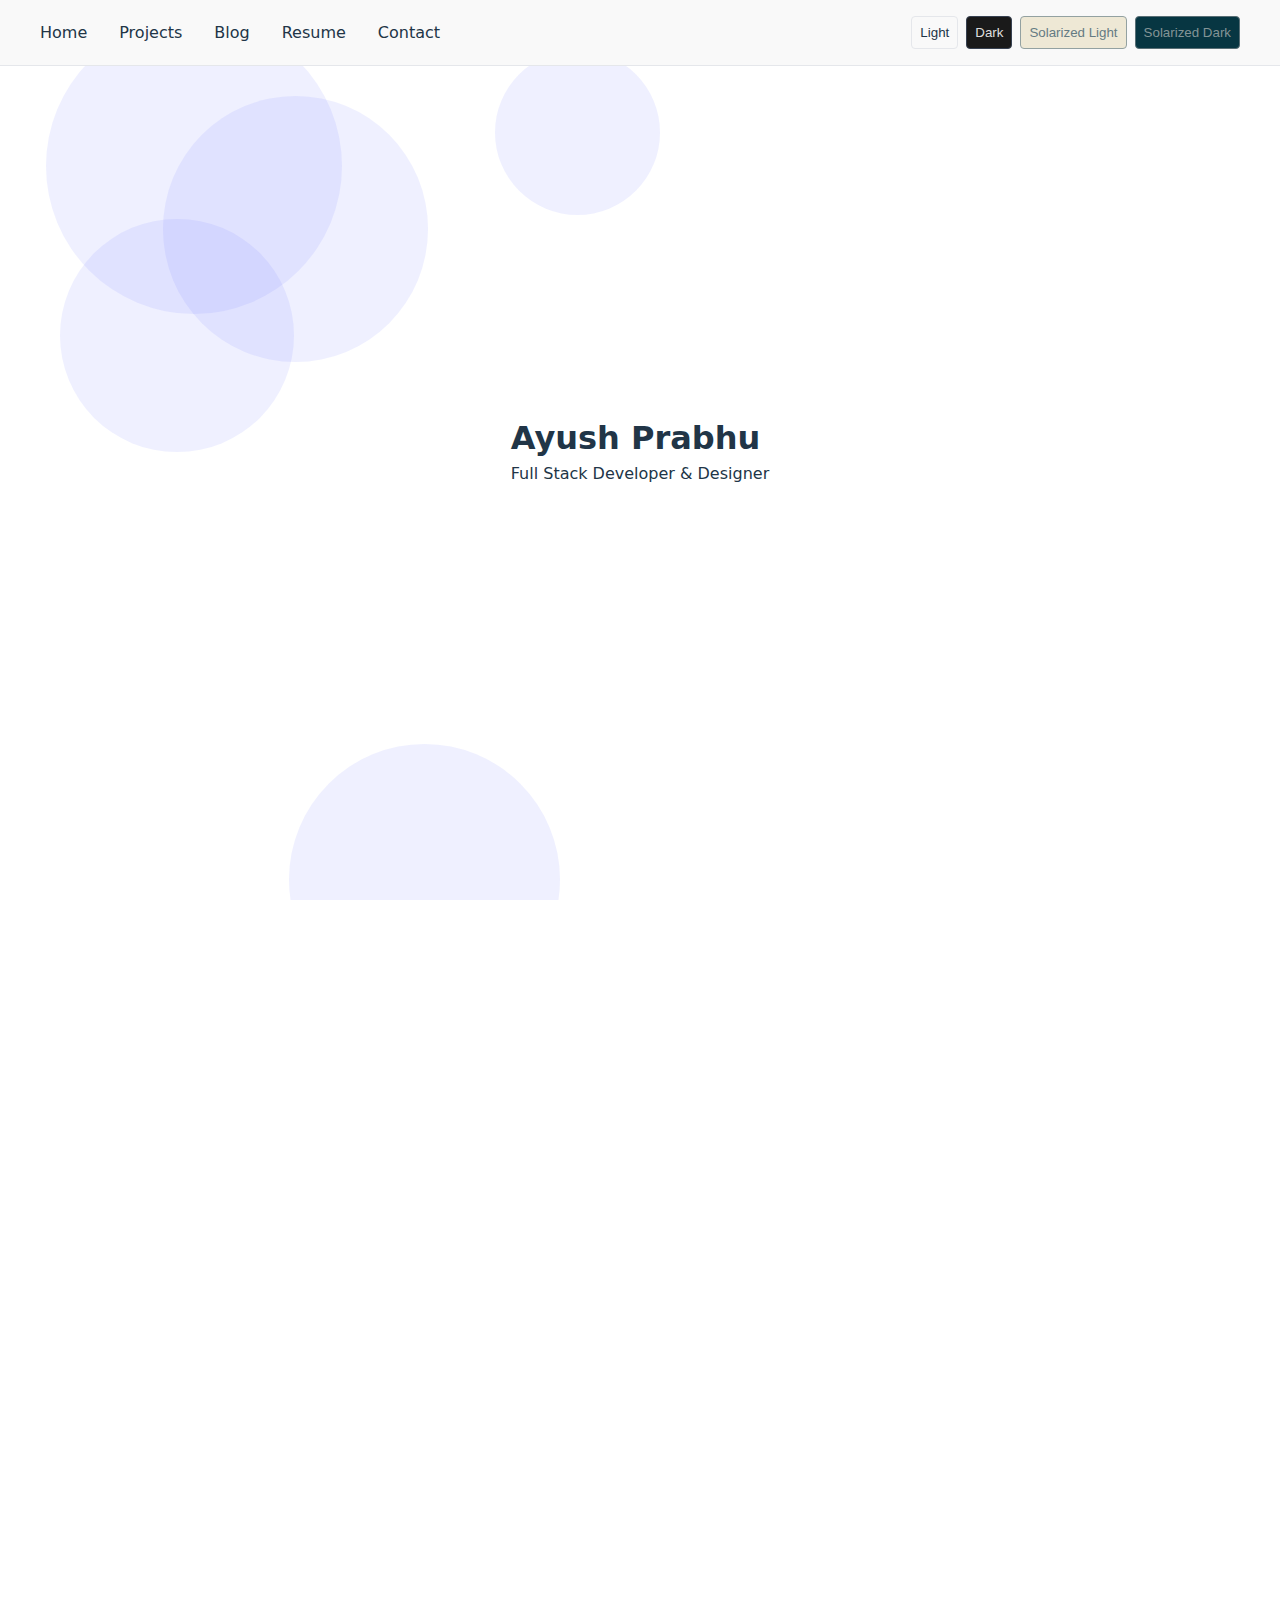
<file: index.html>
<!DOCTYPE html>
<html lang="en">
  <head>
    <meta charset="UTF-8" />
    <meta name="viewport" content="width=device-width, initial-scale=1.0" />
    <link rel="stylesheet" href="https://cdnjs.cloudflare.com/ajax/libs/font-awesome/4.7.0/css/font-awesome.min.css">
    <title>Ayush Prabhu - Personal Website</title>
    <style>
      :root {
        /* Light theme */
        --light-bg: #ffffff;
        --light-text: #213547;
        --light-accent: #646cff;
        --light-secondary: #f9f9f9;
        --light-border: #e5e7eb;

        /* Dark theme */
        --dark-bg: #242424;
        --dark-text: rgba(255, 255, 255, 0.87);
        --dark-accent: #747bff;
        --dark-secondary: #1a1a1a;
        --dark-border: #374151;

        /* Solarized Light */
        --solarized-light-bg: #fdf6e3;
        --solarized-light-text: #657b83;
        --solarized-light-accent: #268bd2;
        --solarized-light-secondary: #eee8d5;
        --solarized-light-border: #93a1a1;

        /* Solarized Dark */
        --solarized-dark-bg: #002b36;
        --solarized-dark-text: #839496;
        --solarized-dark-accent: #268bd2;
        --solarized-dark-secondary: #073642;
        --solarized-dark-border: #586e75;

        /* Default theme (light) */
        --bg: var(--light-bg);
        --text: var(--light-text);
        --accent: var(--light-accent);
        --secondary: var(--light-secondary);
        --border: var(--light-border);
      }

      [data-theme="dark"] {
        --bg: var(--dark-bg);
        --text: var(--dark-text);
        --accent: var(--dark-accent);
        --secondary: var(--dark-secondary);
        --border: var(--dark-border);
      }

      [data-theme="solarized-light"] {
        --bg: var(--solarized-light-bg);
        --text: var(--solarized-light-text);
        --accent: var(--solarized-light-accent);
        --secondary: var(--solarized-light-secondary);
        --border: var(--solarized-light-border);
      }

      [data-theme="solarized-dark"] {
        --bg: var(--solarized-dark-bg);
        --text: var(--solarized-dark-text);
        --accent: var(--solarized-dark-accent);
        --secondary: var(--solarized-dark-secondary);
        --border: var(--solarized-dark-border);
      }

      * {
        margin: 0;
        padding: 0;
        box-sizing: border-box;
        transition: background-color 0.3s, color 0.3s;
      }

      body {
        font-family: Inter, system-ui, Avenir, Helvetica, Arial, sans-serif;
        background-color: var(--bg);
        color: var(--text);
        line-height: 1.5;
      }

      .navbar {
        position: fixed;
        top: 0;
        width: 100%;
        padding: 1rem;
        background-color: var(--secondary);
        border-bottom: 1px solid var(--border);
        z-index: 1000;
      }

      .nav-content {
        max-width: 1200px;
        margin: 0 auto;
        display: flex;
        justify-content: space-between;
        align-items: center;
      }

      .nav-links {
        display: flex;
        gap: 2rem;
      }

      .nav-links a {
        color: var(--text);
        text-decoration: none;
        font-weight: 500;
        position: relative;
      }

      .nav-links a::after {
        content: '';
        position: absolute;
        width: 0;
        height: 2px;
        bottom: -4px;
        left: 0;
        background-color: var(--accent);
        transition: width 0.3s;
      }

      .nav-links a:hover::after {
        width: 100%;
      }

      .theme-switcher {
        display: flex;
        gap: 0.5rem;
      }

      .theme-btn {
        padding: 0.5rem;
        border: 1px solid var(--border);
        background-color: var(--secondary);
        color: var(--text);
        cursor: pointer;
        border-radius: 4px;
      }

      .theme-btn:hover {
        background-color: var(--accent);
        color: var(--bg);
      }

      .hero {
        min-height: 100vh;
        display: flex;
        align-items: center;
        justify-content: center;
        padding: 2rem;
        position: relative;
        overflow: hidden;
      }

      .moving-shape {
        position: absolute;
        border-radius: 50%;
        background-color: var(--accent);
        opacity: 0.1;
        animation: float 20s infinite linear;
      }

      @keyframes float {
        0% {
          transform: translate(0, 0) rotate(0deg);
        }
        100% {
          transform: translate(100px, 100px) rotate(360deg);
        }
      }

      .section {
        min-height: 100vh;
        padding: 6rem 2rem 2rem;
        max-width: 1200px;
        margin: 0 auto;
      }

      .fade-in {
        opacity: 0;
        transform: translateY(20px);
        transition: opacity 0.6s, transform 0.6s;
      }

      .fade-in.visible {
        opacity: 1;
        transform: translateY(0);
      }

      .container {
            width: 45%;
            height: 400px;
            margin: 10px;
            border: 1px solid #ccc;
            display: inline-block;
        }

      .frame {
        width:100%;
        height: 100%;
        border:none;
      }

      .resume-container {
            width: 90%;
            height: 90vh;
            margin: 10px;
            border: 1px solid #ccc;

            display: inline-block;
        }

      .resume {
        width:100%;
        height: 100%;
        
      }

      @media (max-width: 768px) {
        .nav-links {
          display: none;
        }
      }
    </style>
  </head>
  <body>
    <div id="app"></div>
    <script>
      const nav = `
        <nav class="navbar">
          <div class="nav-content">
            <div class="nav-links">
              <a href="#home">Home</a>
              <a href="./projects.html">Projects</a>
              <a href="./blog.html">Blog</a>
              <a href="./resume.html">Resume</a>
              <a href="#contact">Contact</a>
            </div>
            <div class="theme-switcher">
              <button class="theme-btn" data-theme="light">Light</button>
              <button class="theme-btn" data-theme="dark">Dark</button>
              <button class="theme-btn" data-theme="solarized-light">Solarized Light</button>
              <button class="theme-btn" data-theme="solarized-dark">Solarized Dark</button>
            </div>
          </div>
        </nav>
      `;

      const content = `
        <section id="home" class="hero">
          ${createShapes()}
          <div class="fade-in">
            <h1>Ayush Prabhu</h1>
            <p>Full Stack Developer & Designer</p>
          </div>
        </section>
        <section id="contact" class="section">
          <div class="fade-in">
            <h2>Contact</h2>
            <p>Get in touch</p>
            <div style="display: flex; flex-direction: row; align-items: center; gap: 1rem;">
              <a href="https://medium.com/@ayushprabhu" class="theme-btn" style="display: flex; align-items: center; justify-content: center;">
          <i class="fa fa-medium" style="margin-right: 0.5rem;"></i>
          <span>Medium</span>
              </a>
              <a href="https://www.linkedin.com/in/ayush-prabhu-54335a251" class="theme-btn" style="display: flex; align-items: center; justify-content: center;">
          <i class="fa fa-linkedin" style="margin-right: 0.5rem;"></i>
          <span>LinkedIn</span>
              </a>
              <a href="mailto:ayushprabhu20@gmail.com" class="theme-btn" style="display: flex; align-items: center; justify-content: center;">
          <i class="fa fa-envelope" style="margin-right: 0.5rem;"></i>
          <span>Email</span>
              </a>
            </div>
          </div>
        </section>
      `;

      // Create floating shapes
      function createShapes() {
        let shapes = '';
        for (let i = 0; i < 5; i++) {
          const size = Math.random() * 200 + 100;
          const left = Math.random() * 100;
          const top = Math.random() * 100;
          const animationDuration = Math.random() * 20 + 10;
          shapes += `
            <div class="moving-shape" style="
              width: ${size}px;
              height: ${size}px;
              left: ${left}%;
              top: ${top}%;
              animation-duration: ${animationDuration}s;
              animation-delay: ${i * 2}s;
            "></div>
          `;
        }
        return shapes;
      }

      // Initialize the app
      document.querySelector('#app').innerHTML = nav + content;

      // Theme switching
      const themeBtns = document.querySelectorAll('.theme-btn');
      themeBtns.forEach(btn => {
        btn.addEventListener('click', () => {
          document.documentElement.setAttribute('data-theme', btn.dataset.theme);
        });
      });

      // Scroll animations
      const observerOptions = {
        threshold: 0.1
      };

      const observer = new IntersectionObserver((entries) => {
        entries.forEach(entry => {
          if (entry.isIntersecting) {
            entry.target.classList.add('visible');
          }
        });
      }, observerOptions);

      document.querySelectorAll('.fade-in').forEach(element => {
        observer.observe(element);
      });

      // Smooth scroll for navigation
      document.querySelectorAll('a[href^="#"]').forEach(anchor => {
        anchor.addEventListener('click', function (e) {
          e.preventDefault();
          document.querySelector(this.getAttribute('href')).scrollIntoView({
            behavior: 'smooth'
          });
        });
      });
    </script>
  </body>
</html>
</file>
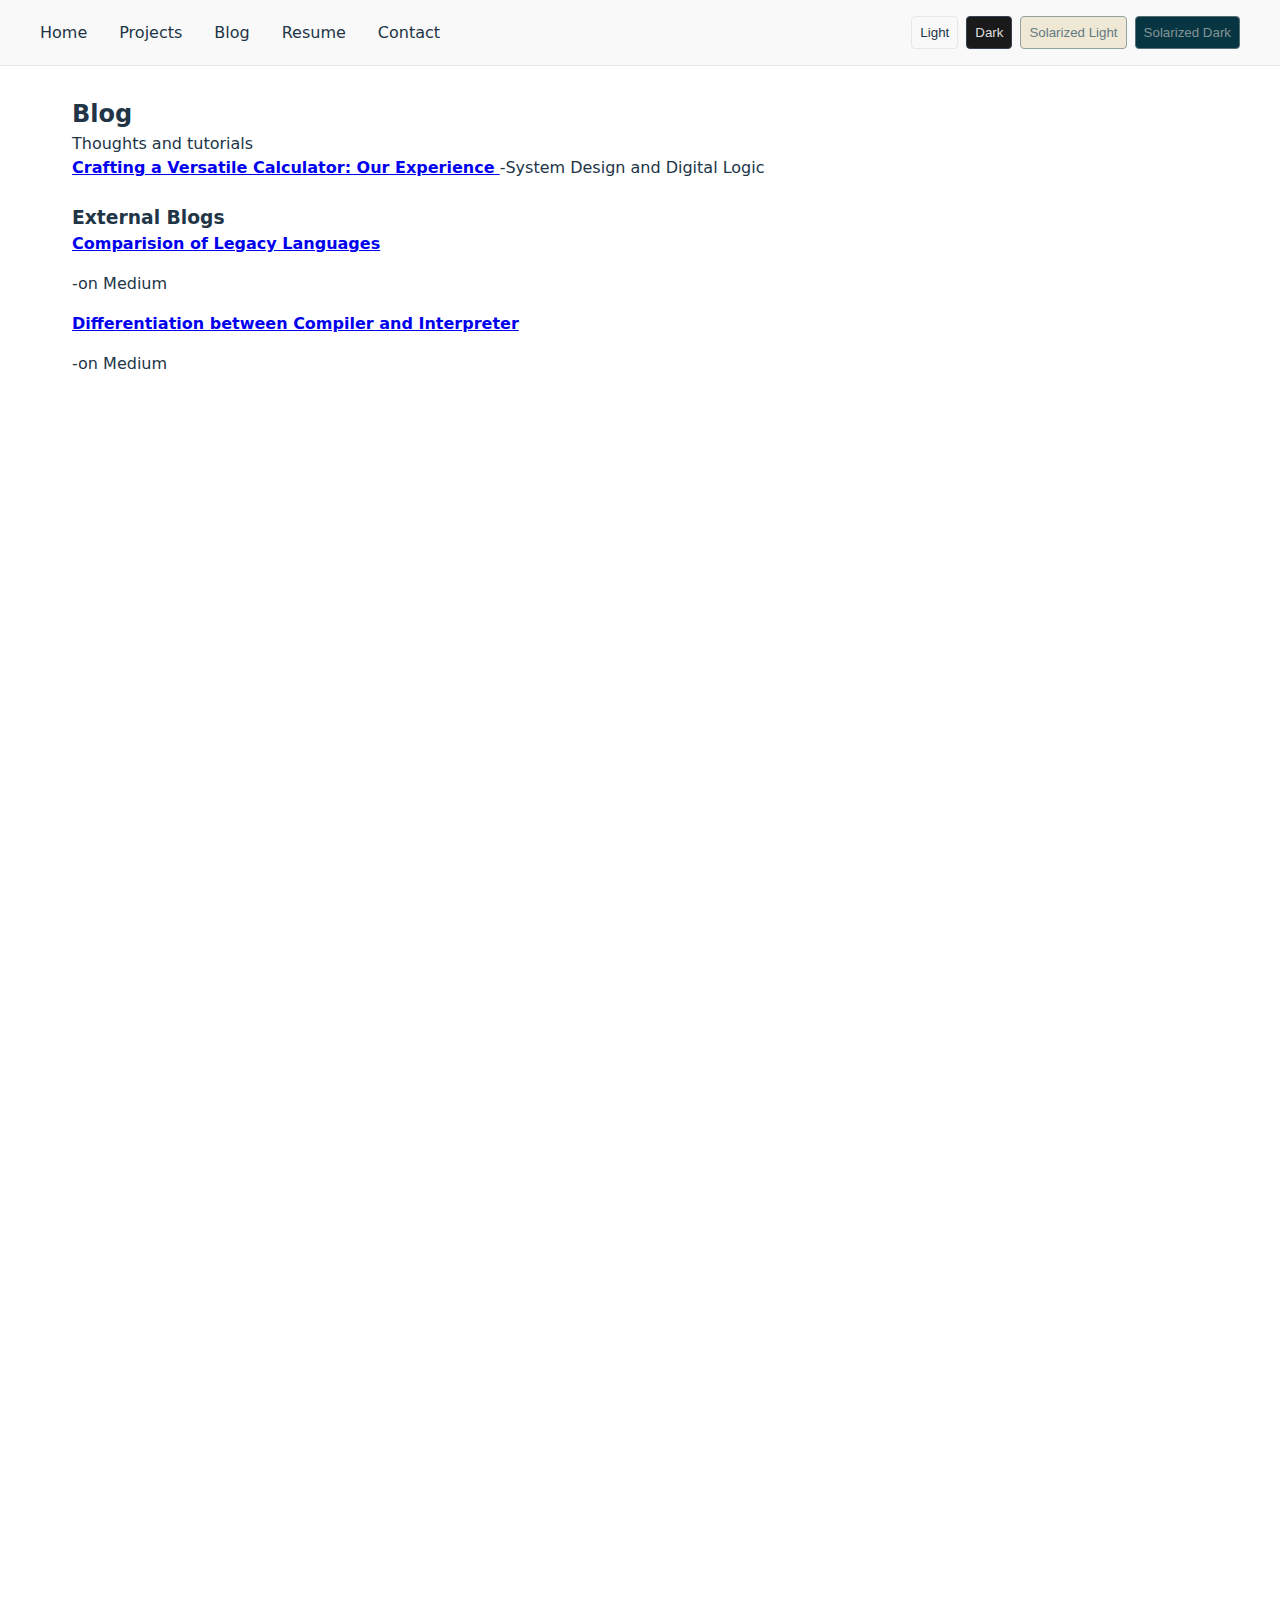
<file: blog.html>
<!DOCTYPE html>
<html lang="en">
  <head>
    <meta charset="UTF-8" />
    <meta name="viewport" content="width=device-width, initial-scale=1.0" />
    <link rel="stylesheet" href="https://cdnjs.cloudflare.com/ajax/libs/font-awesome/4.7.0/css/font-awesome.min.css">
    <title>Ayush Prabhu - Personal Website</title>
    <style>
      :root {
        /* Light theme */
        --light-bg: #ffffff;
        --light-text: #213547;
        --light-accent: #646cff;
        --light-secondary: #f9f9f9;
        --light-border: #e5e7eb;

        /* Dark theme */
        --dark-bg: #242424;
        --dark-text: rgba(255, 255, 255, 0.87);
        --dark-accent: #747bff;
        --dark-secondary: #1a1a1a;
        --dark-border: #374151;

        /* Solarized Light */
        --solarized-light-bg: #fdf6e3;
        --solarized-light-text: #657b83;
        --solarized-light-accent: #268bd2;
        --solarized-light-secondary: #eee8d5;
        --solarized-light-border: #93a1a1;

        /* Solarized Dark */
        --solarized-dark-bg: #002b36;
        --solarized-dark-text: #839496;
        --solarized-dark-accent: #268bd2;
        --solarized-dark-secondary: #073642;
        --solarized-dark-border: #586e75;

        /* Default theme (light) */
        --bg: var(--light-bg);
        --text: var(--light-text);
        --accent: var(--light-accent);
        --secondary: var(--light-secondary);
        --border: var(--light-border);
      }

      [data-theme="dark"] {
        --bg: var(--dark-bg);
        --text: var(--dark-text);
        --accent: var(--dark-accent);
        --secondary: var(--dark-secondary);
        --border: var(--dark-border);
      }

      [data-theme="solarized-light"] {
        --bg: var(--solarized-light-bg);
        --text: var(--solarized-light-text);
        --accent: var(--solarized-light-accent);
        --secondary: var(--solarized-light-secondary);
        --border: var(--solarized-light-border);
      }

      [data-theme="solarized-dark"] {
        --bg: var(--solarized-dark-bg);
        --text: var(--solarized-dark-text);
        --accent: var(--solarized-dark-accent);
        --secondary: var(--solarized-dark-secondary);
        --border: var(--solarized-dark-border);
      }

      * {
        margin: 0;
        padding: 0;
        box-sizing: border-box;
        transition: background-color 0.3s, color 0.3s;
      }

      body {
        font-family: Inter, system-ui, Avenir, Helvetica, Arial, sans-serif;
        background-color: var(--bg);
        color: var(--text);
        line-height: 1.5;
      }

      .navbar {
        position: fixed;
        top: 0;
        width: 100%;
        padding: 1rem;
        background-color: var(--secondary);
        border-bottom: 1px solid var(--border);
        z-index: 1000;
      }

      .nav-content {
        max-width: 1200px;
        margin: 0 auto;
        display: flex;
        justify-content: space-between;
        align-items: center;
      }

      .nav-links {
        display: flex;
        gap: 2rem;
      }

      .nav-links a {
        color: var(--text);
        text-decoration: none;
        font-weight: 500;
        position: relative;
      }

      .nav-links a::after {
        content: '';
        position: absolute;
        width: 0;
        height: 2px;
        bottom: -4px;
        left: 0;
        background-color: var(--accent);
        transition: width 0.3s;
      }

      .nav-links a:hover::after {
        width: 100%;
      }

      .theme-switcher {
        display: flex;
        gap: 0.5rem;
      }

      .theme-btn {
        padding: 0.5rem;
        border: 1px solid var(--border);
        background-color: var(--secondary);
        color: var(--text);
        cursor: pointer;
        border-radius: 4px;
      }

      .theme-btn:hover {
        background-color: var(--accent);
        color: var(--bg);
      }

      .hero {
        min-height: 100vh;
        display: flex;
        align-items: center;
        justify-content: center;
        padding: 2rem;
        position: relative;
        overflow: hidden;
      }

      .moving-shape {
        position: absolute;
        border-radius: 50%;
        background-color: var(--accent);
        opacity: 0.1;
        animation: float 20s infinite linear;
      }

      @keyframes float {
        0% {
          transform: translate(0, 0) rotate(0deg);
        }
        100% {
          transform: translate(100px, 100px) rotate(360deg);
        }
      }

      .section {
        min-height: 100vh;
        padding: 6rem 2rem 2rem;
        max-width: 1200px;
        margin: 0 auto;
      }

      .fade-in {
        opacity: 0;
        transform: translateY(20px);
        transition: opacity 0.6s, transform 0.6s;
      }

      .fade-in.visible {
        opacity: 1;
        transform: translateY(0);
      }

      .container {
            width: 45%;
            height: 400px;
            margin: 10px;
            border: 1px solid #ccc;
            display: inline-block;
        }

      .frame {
        width:100%;
        height: 100%;
        border:none;
      }

      .resume-container {
            width: 90%;
            height: 90vh;
            margin: 10px;
            border: 1px solid #ccc;

            display: inline-block;
        }

      .resume {
        width:100%;
        height: 100%;
        
      }

      @media (max-width: 768px) {
        .nav-links {
          display: none;
        }
      }
    </style>
  </head>
  <body>
    <div id="app"></div>
    <script>
      const nav = `
        <nav class="navbar">
          <div class="nav-content">
            <div class="nav-links">
              <a href="./index.html">Home</a>
              <a href="./projects.html">Projects</a>
              <a href="#blog">Blog</a>
              <a href="./resume.html">Resume</a>
              <a href="#contact">Contact</a>
            </div>
            <div class="theme-switcher">
              <button class="theme-btn" data-theme="light">Light</button>
              <button class="theme-btn" data-theme="dark">Dark</button>
              <button class="theme-btn" data-theme="solarized-light">Solarized Light</button>
              <button class="theme-btn" data-theme="solarized-dark">Solarized Dark</button>
            </div>
          </div>
        </nav>
      `;

      const content = `
        <section id="blog" class="section">
          <div class="fade-in">
            <h2>Blog</h2>
            <p>Thoughts and tutorials</p>
            <div class="links">
              <a href="./src/blogs/DSD.html">
                <strong> Crafting a Versatile Calculator: Our Experience</strong>
              </a>-System Design and Digital Logic
              
          </div>
          <div>
<br>
            <h3>External Blogs</h3>
            
            <div class="links" style="display: flex; flex-direction: column; gap: 1rem;">
              <a href="https://medium.com/@ayushprabhu/legacy-programming-languages-536b2961249c">
                <strong>Comparision of Legacy Languages</strong>
              </a>-on Medium
              <a href="https://medium.com/@ayushprabhu/compiler-v-s-interpreter-57ba6bbd6636">
                <strong>Differentiation between Compiler and Interpreter</strong>
              </a>-on Medium
          </div>
          </div>
        </section>

        <section id="contact" class="section">
          <div class="fade-in">
            <h2>Contact</h2>
            <p>Get in touch</p>
            <div style="display: flex; flex-direction: row; align-items: center; gap: 1rem;">
              <a href="https://medium.com/@ayushprabhu" class="theme-btn" style="display: flex; align-items: center; justify-content: center;">
          <i class="fa fa-medium" style="margin-right: 0.5rem;"></i>
          <span>Medium</span>
              </a>
              <a href="https://www.linkedin.com/in/ayush-prabhu-54335a251" class="theme-btn" style="display: flex; align-items: center; justify-content: center;">
          <i class="fa fa-linkedin" style="margin-right: 0.5rem;"></i>
          <span>LinkedIn</span>
              </a>
              <a href="mailto:ayushprabhu20@gmail.com" class="theme-btn" style="display: flex; align-items: center; justify-content: center;">
          <i class="fa fa-envelope" style="margin-right: 0.5rem;"></i>
          <span>Email</span>
              </a>
            </div>
          </div>
        </section>
      `;

      // Initialize the app
      document.querySelector('#app').innerHTML = nav + content;

      // Theme switching
      const themeBtns = document.querySelectorAll('.theme-btn');
      themeBtns.forEach(btn => {
        btn.addEventListener('click', () => {
          document.documentElement.setAttribute('data-theme', btn.dataset.theme);
        });
      });

      // Scroll animations
      const observerOptions = {
        threshold: 0.1
      };

      const observer = new IntersectionObserver((entries) => {
        entries.forEach(entry => {
          if (entry.isIntersecting) {
            entry.target.classList.add('visible');
          }
        });
      }, observerOptions);

      document.querySelectorAll('.fade-in').forEach(element => {
        observer.observe(element);
      });

      // Smooth scroll for navigation
      document.querySelectorAll('a[href^="#"]').forEach(anchor => {
        anchor.addEventListener('click', function (e) {
          e.preventDefault();
          document.querySelector(this.getAttribute('href')).scrollIntoView({
            behavior: 'smooth'
          });
        });
      });
    </script>
  </body>
</html>
</file>
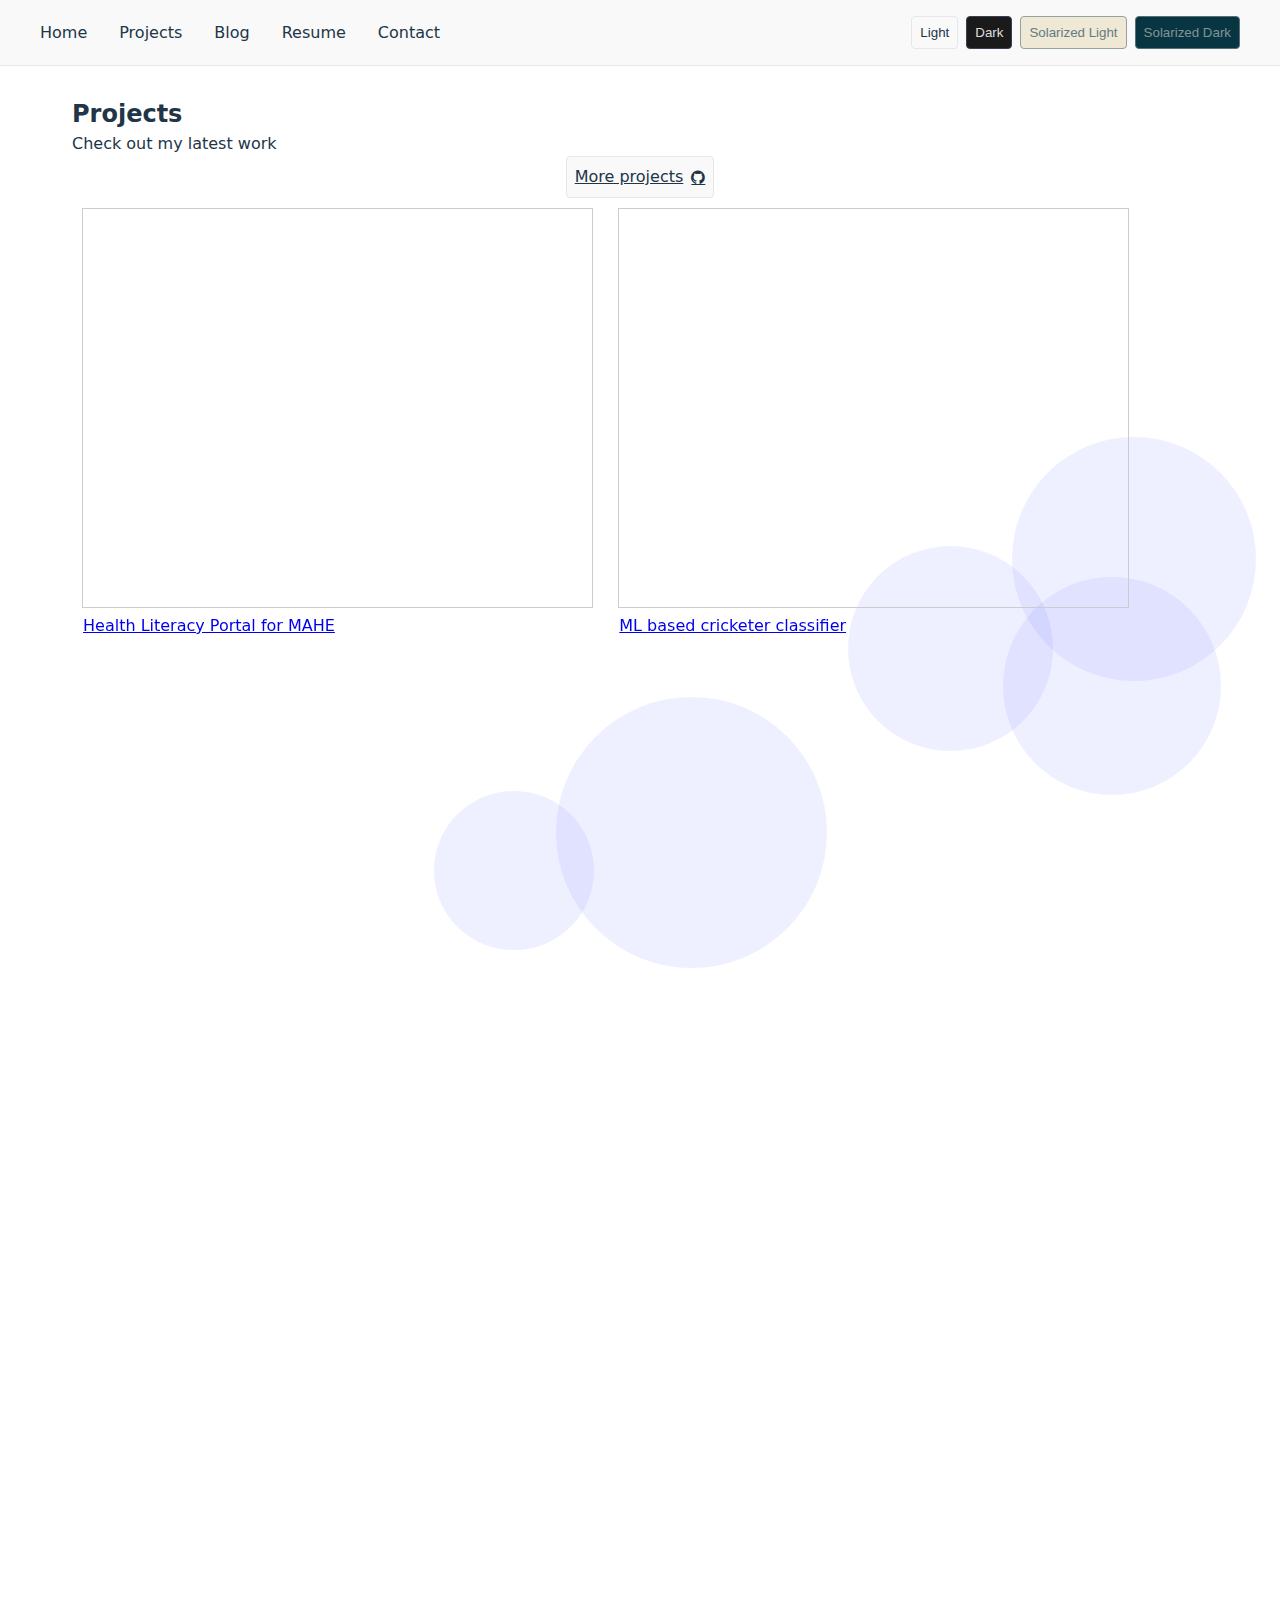
<file: projects.html>
<!DOCTYPE html>
<html lang="en">
  <head>
    <meta charset="UTF-8" />
    <meta name="viewport" content="width=device-width, initial-scale=1.0" />
    <link rel="stylesheet" href="https://cdnjs.cloudflare.com/ajax/libs/font-awesome/4.7.0/css/font-awesome.min.css">
    <title>Ayush Prabhu - Personal Website</title>
    <style>
      :root {
        /* Light theme */
        --light-bg: #ffffff;
        --light-text: #213547;
        --light-accent: #646cff;
        --light-secondary: #f9f9f9;
        --light-border: #e5e7eb;

        /* Dark theme */
        --dark-bg: #242424;
        --dark-text: rgba(255, 255, 255, 0.87);
        --dark-accent: #747bff;
        --dark-secondary: #1a1a1a;
        --dark-border: #374151;

        /* Solarized Light */
        --solarized-light-bg: #fdf6e3;
        --solarized-light-text: #657b83;
        --solarized-light-accent: #268bd2;
        --solarized-light-secondary: #eee8d5;
        --solarized-light-border: #93a1a1;

        /* Solarized Dark */
        --solarized-dark-bg: #002b36;
        --solarized-dark-text: #839496;
        --solarized-dark-accent: #268bd2;
        --solarized-dark-secondary: #073642;
        --solarized-dark-border: #586e75;

        /* Default theme (light) */
        --bg: var(--light-bg);
        --text: var(--light-text);
        --accent: var(--light-accent);
        --secondary: var(--light-secondary);
        --border: var(--light-border);
      }

      [data-theme="dark"] {
        --bg: var(--dark-bg);
        --text: var(--dark-text);
        --accent: var(--dark-accent);
        --secondary: var(--dark-secondary);
        --border: var(--dark-border);
      }

      [data-theme="solarized-light"] {
        --bg: var(--solarized-light-bg);
        --text: var(--solarized-light-text);
        --accent: var(--solarized-light-accent);
        --secondary: var(--solarized-light-secondary);
        --border: var(--solarized-light-border);
      }

      [data-theme="solarized-dark"] {
        --bg: var(--solarized-dark-bg);
        --text: var(--solarized-dark-text);
        --accent: var(--solarized-dark-accent);
        --secondary: var(--solarized-dark-secondary);
        --border: var(--solarized-dark-border);
      }

      * {
        margin: 0;
        padding: 0;
        box-sizing: border-box;
        transition: background-color 0.3s, color 0.3s;
      }

      body {
        font-family: Inter, system-ui, Avenir, Helvetica, Arial, sans-serif;
        background-color: var(--bg);
        color: var(--text);
        line-height: 1.5;
      }

      .navbar {
        position: fixed;
        top: 0;
        width: 100%;
        padding: 1rem;
        background-color: var(--secondary);
        border-bottom: 1px solid var(--border);
        z-index: 1000;
      }

      .nav-content {
        max-width: 1200px;
        margin: 0 auto;
        display: flex;
        justify-content: space-between;
        align-items: center;
      }

      .nav-links {
        display: flex;
        gap: 2rem;
      }

      .nav-links a {
        color: var(--text);
        text-decoration: none;
        font-weight: 500;
        position: relative;
      }

      .nav-links a::after {
        content: '';
        position: absolute;
        width: 0;
        height: 2px;
        bottom: -4px;
        left: 0;
        background-color: var(--accent);
        transition: width 0.3s;
      }

      .nav-links a:hover::after {
        width: 100%;
      }

      .theme-switcher {
        display: flex;
        gap: 0.5rem;
      }

      .theme-btn {
        padding: 0.5rem;
        border: 1px solid var(--border);
        background-color: var(--secondary);
        color: var(--text);
        cursor: pointer;
        border-radius: 4px;
      }

      .theme-btn:hover {
        background-color: var(--accent);
        color: var(--bg);
      }

      .hero {
        min-height: 100vh;
        display: flex;
        align-items: center;
        justify-content: center;
        padding: 2rem;
        position: relative;
        overflow: hidden;
      }

      .moving-shape {
        position: absolute;
        border-radius: 50%;
        background-color: var(--accent);
        opacity: 0.1;
        animation: float 20s infinite linear;
      }

      @keyframes float {
        0% {
          transform: translate(0, 0) rotate(0deg);
        }
        100% {
          transform: translate(100px, 100px) rotate(360deg);
        }
      }

      .section {
        min-height: 100vh;
        padding: 6rem 2rem 2rem;
        max-width: 1200px;
        margin: 0 auto;
      }

      .fade-in {
        opacity: 0;
        transform: translateY(20px);
        transition: opacity 0.6s, transform 0.6s;
      }

      .fade-in.visible {
        opacity: 1;
        transform: translateY(0);
      }

      .container {
            width: 45%;
            height: 400px;
            margin: 10px;
            border: 1px solid #ccc;
            display: inline-block;
        }

      .frame {
        width:100%;
        height: 100%;
        border:none;
      }

      .resume-container {
            width: 90%;
            height: 90vh;
            margin: 10px;
            border: 1px solid #ccc;

            display: inline-block;
        }

      .resume {
        width:100%;
        height: 100%;
        
      }

      @media (max-width: 768px) {
        .nav-links {
          display: none;
        }
      }
    </style>
  </head>
  <body>
    <div id="app"></div>
    <script>
      const nav = `
        <nav class="navbar">
          <div class="nav-content">
            <div class="nav-links">
              <a href="./index.html">Home</a>
              <a href="#projects">Projects</a>
              <a href="./blog.html">Blog</a>
              <a href="./resume.html">Resume</a>
              <a href="#contact">Contact</a>
            </div>
            <div class="theme-switcher">
              <button class="theme-btn" data-theme="light">Light</button>
              <button class="theme-btn" data-theme="dark">Dark</button>
              <button class="theme-btn" data-theme="solarized-light">Solarized Light</button>
              <button class="theme-btn" data-theme="solarized-dark">Solarized Dark</button>
            </div>
          </div>
        </nav>
      `;

      const content = `
        <section id="projects" class="section">
          ${createShapes()}
          <div class="fade-in">
            <h2>Projects</h2>
            <p>Check out my latest work
            <div style="display: flex; justify-content: center;">
              <a href="https://github.com/Ayush-Prabhu" class="theme-btn" style="display: flex; align-items: center; justify-content: center;">
              <span>More projects</span>
              <i class="fa fa-github" style="margin-left: 0.5rem;"></i>
              </a>
            </div></p>
            <div class="container">
              <iframe src="https://health1-fe.vercel.app" class="frame"></iframe>
              <a href="https://health1-fe.vercel.app">Health Literacy Portal for MAHE</a>
            </div>
            <div class="container">
              <iframe src="https://cricket-player-cluster.vercel.app" class="frame"></iframe>
              <a href="https://cricket-player-cluster.vercel.app">ML based cricketer classifier</a>
            </div>
          </div>
        </section>
        <section id="contact" class="section">
          <div class="fade-in">
            <h2>Contact</h2>
            <p>Get in touch</p>
            <div style="display: flex; flex-direction: row; align-items: center; gap: 1rem;">
              <a href="https://medium.com/@ayushprabhu" class="theme-btn" style="display: flex; align-items: center; justify-content: center;">
          <i class="fa fa-medium" style="margin-right: 0.5rem;"></i>
          <span>Medium</span>
              </a>
              <a href="https://www.linkedin.com/in/ayush-prabhu-54335a251" class="theme-btn" style="display: flex; align-items: center; justify-content: center;">
          <i class="fa fa-linkedin" style="margin-right: 0.5rem;"></i>
          <span>LinkedIn</span>
              </a>
              <a href="mailto:ayushprabhu20@gmail.com" class="theme-btn" style="display: flex; align-items: center; justify-content: center;">
          <i class="fa fa-envelope" style="margin-right: 0.5rem;"></i>
          <span>Email</span>
              </a>
            </div>
          </div>
        </section>
      `;

      // Create floating shapes
      function createShapes() {
        let shapes = '';
        for (let i = 0; i < 5; i++) {
          const size = Math.random() * 200 + 100;
          const left = Math.random() * 100;
          const top = Math.random() * 100;
          const animationDuration = Math.random() * 20 + 10;
          shapes += `
            <div class="moving-shape" style="
              width: ${size}px;
              height: ${size}px;
              left: ${left}%;
              top: ${top}%;
              animation-duration: ${animationDuration}s;
              animation-delay: ${i * 2}s;
            "></div>
          `;
        }
        return shapes;
      }

      // Initialize the app
      document.querySelector('#app').innerHTML = nav + content;

      // Theme switching
      const themeBtns = document.querySelectorAll('.theme-btn');
      themeBtns.forEach(btn => {
        btn.addEventListener('click', () => {
          document.documentElement.setAttribute('data-theme', btn.dataset.theme);
        });
      });

      // Scroll animations
      const observerOptions = {
        threshold: 0.1
      };

      const observer = new IntersectionObserver((entries) => {
        entries.forEach(entry => {
          if (entry.isIntersecting) {
            entry.target.classList.add('visible');
          }
        });
      }, observerOptions);

      document.querySelectorAll('.fade-in').forEach(element => {
        observer.observe(element);
      });

      // Smooth scroll for navigation
      document.querySelectorAll('a[href^="#"]').forEach(anchor => {
        anchor.addEventListener('click', function (e) {
          e.preventDefault();
          document.querySelector(this.getAttribute('href')).scrollIntoView({
            behavior: 'smooth'
          });
        });
      });
    </script>
  </body>
</html>
</file>
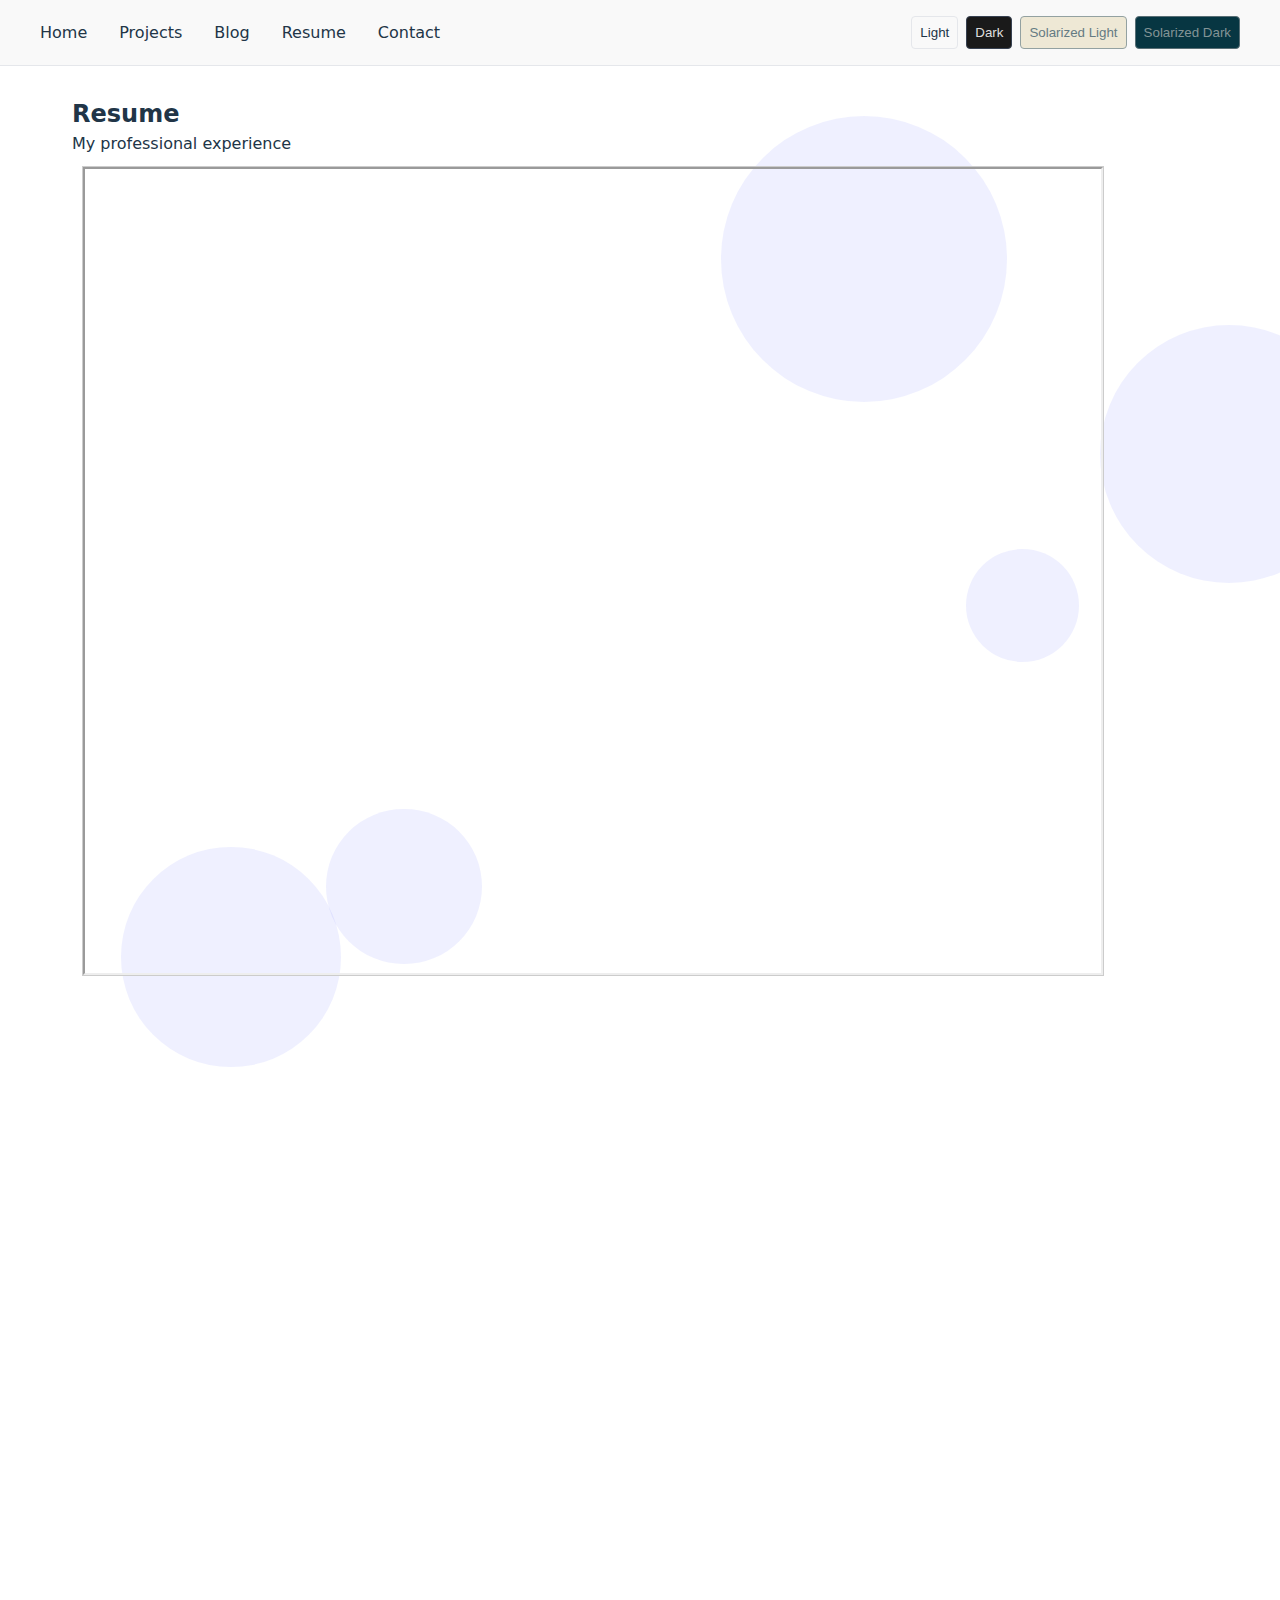
<file: resume.html>
<!DOCTYPE html>
<html lang="en">
  <head>
    <meta charset="UTF-8" />
    <meta name="viewport" content="width=device-width, initial-scale=1.0" />
    <link rel="stylesheet" href="https://cdnjs.cloudflare.com/ajax/libs/font-awesome/4.7.0/css/font-awesome.min.css">
    <title>Ayush Prabhu - Personal Website</title>
    <style>
      :root {
        /* Light theme */
        --light-bg: #ffffff;
        --light-text: #213547;
        --light-accent: #646cff;
        --light-secondary: #f9f9f9;
        --light-border: #e5e7eb;

        /* Dark theme */
        --dark-bg: #242424;
        --dark-text: rgba(255, 255, 255, 0.87);
        --dark-accent: #747bff;
        --dark-secondary: #1a1a1a;
        --dark-border: #374151;

        /* Solarized Light */
        --solarized-light-bg: #fdf6e3;
        --solarized-light-text: #657b83;
        --solarized-light-accent: #268bd2;
        --solarized-light-secondary: #eee8d5;
        --solarized-light-border: #93a1a1;

        /* Solarized Dark */
        --solarized-dark-bg: #002b36;
        --solarized-dark-text: #839496;
        --solarized-dark-accent: #268bd2;
        --solarized-dark-secondary: #073642;
        --solarized-dark-border: #586e75;

        /* Default theme (light) */
        --bg: var(--light-bg);
        --text: var(--light-text);
        --accent: var(--light-accent);
        --secondary: var(--light-secondary);
        --border: var(--light-border);
      }

      [data-theme="dark"] {
        --bg: var(--dark-bg);
        --text: var(--dark-text);
        --accent: var(--dark-accent);
        --secondary: var(--dark-secondary);
        --border: var(--dark-border);
      }

      [data-theme="solarized-light"] {
        --bg: var(--solarized-light-bg);
        --text: var(--solarized-light-text);
        --accent: var(--solarized-light-accent);
        --secondary: var(--solarized-light-secondary);
        --border: var(--solarized-light-border);
      }

      [data-theme="solarized-dark"] {
        --bg: var(--solarized-dark-bg);
        --text: var(--solarized-dark-text);
        --accent: var(--solarized-dark-accent);
        --secondary: var(--solarized-dark-secondary);
        --border: var(--solarized-dark-border);
      }

      * {
        margin: 0;
        padding: 0;
        box-sizing: border-box;
        transition: background-color 0.3s, color 0.3s;
      }

      body {
        font-family: Inter, system-ui, Avenir, Helvetica, Arial, sans-serif;
        background-color: var(--bg);
        color: var(--text);
        line-height: 1.5;
      }

      .navbar {
        position: fixed;
        top: 0;
        width: 100%;
        padding: 1rem;
        background-color: var(--secondary);
        border-bottom: 1px solid var(--border);
        z-index: 1000;
      }

      .nav-content {
        max-width: 1200px;
        margin: 0 auto;
        display: flex;
        justify-content: space-between;
        align-items: center;
      }

      .nav-links {
        display: flex;
        gap: 2rem;
      }

      .nav-links a {
        color: var(--text);
        text-decoration: none;
        font-weight: 500;
        position: relative;
      }

      .nav-links a::after {
        content: '';
        position: absolute;
        width: 0;
        height: 2px;
        bottom: -4px;
        left: 0;
        background-color: var(--accent);
        transition: width 0.3s;
      }

      .nav-links a:hover::after {
        width: 100%;
      }

      .theme-switcher {
        display: flex;
        gap: 0.5rem;
      }

      .theme-btn {
        padding: 0.5rem;
        border: 1px solid var(--border);
        background-color: var(--secondary);
        color: var(--text);
        cursor: pointer;
        border-radius: 4px;
      }

      .theme-btn:hover {
        background-color: var(--accent);
        color: var(--bg);
      }

      .hero {
        min-height: 100vh;
        display: flex;
        align-items: center;
        justify-content: center;
        padding: 2rem;
        position: relative;
        overflow: hidden;
      }

      .moving-shape {
        position: absolute;
        border-radius: 50%;
        background-color: var(--accent);
        opacity: 0.1;
        animation: float 20s infinite linear;
      }

      @keyframes float {
        0% {
          transform: translate(0, 0) rotate(0deg);
        }
        100% {
          transform: translate(100px, 100px) rotate(360deg);
        }
      }

      .section {
        min-height: 100vh;
        padding: 6rem 2rem 2rem;
        max-width: 1200px;
        margin: 0 auto;
      }

      .fade-in {
        opacity: 0;
        transform: translateY(20px);
        transition: opacity 0.6s, transform 0.6s;
      }

      .fade-in.visible {
        opacity: 1;
        transform: translateY(0);
      }

      .container {
            width: 45%;
            height: 400px;
            margin: 10px;
            border: 1px solid #ccc;
            display: inline-block;
        }

      .frame {
        width:100%;
        height: 100%;
        border:none;
      }

      .resume-container {
            width: 90%;
            height: 90vh;
            margin: 10px;
            border: 1px solid #ccc;

            display: inline-block;
        }

      .resume {
        width:100%;
        height: 100%;
        
      }

      @media (max-width: 768px) {
        .nav-links {
          display: none;
        }
      }
    </style>
  </head>
  <body>
    <div id="app"></div>
    <script>
      const nav = `
        <nav class="navbar">
          <div class="nav-content">
            <div class="nav-links">
              <a href="./index.html">Home</a>
              <a href="./projects.html">Projects</a>
              <a href="./blog.html">Blog</a>
              <a href="#resume">Resume</a>
              <a href="#contact">Contact</a>
            </div>
            <div class="theme-switcher">
              <button class="theme-btn" data-theme="light">Light</button>
              <button class="theme-btn" data-theme="dark">Dark</button>
              <button class="theme-btn" data-theme="solarized-light">Solarized Light</button>
              <button class="theme-btn" data-theme="solarized-dark">Solarized Dark</button>
            </div>
          </div>
        </nav>
      `;

      const content = `
        <section id="resume" class="section">
          ${createShapes()}
          <div class="fade-in">
            <h2>Resume</h2>
            <p>My professional experience</p>
            <div class="resume-container">
              <iframe src="./assets/resume.pdf" class="resume"></iframe>
            </div>
          </div>
        </section>

        <section id="contact" class="section">
          <div class="fade-in">
            <h2>Contact</h2>
            <p>Get in touch</p>
            <div style="display: flex; flex-direction: row; align-items: center; gap: 1rem;">
              <a href="https://medium.com/@ayushprabhu" class="theme-btn" style="display: flex; align-items: center; justify-content: center;">
          <i class="fa fa-medium" style="margin-right: 0.5rem;"></i>
          <span>Medium</span>
              </a>
              <a href="https://www.linkedin.com/in/ayush-prabhu-54335a251" class="theme-btn" style="display: flex; align-items: center; justify-content: center;">
          <i class="fa fa-linkedin" style="margin-right: 0.5rem;"></i>
          <span>LinkedIn</span>
              </a>
              <a href="mailto:ayushprabhu20@gmail.com" class="theme-btn" style="display: flex; align-items: center; justify-content: center;">
          <i class="fa fa-envelope" style="margin-right: 0.5rem;"></i>
          <span>Email</span>
              </a>
            </div>
          </div>
        </section>
      `;

      // Create floating shapes
      function createShapes() {
        let shapes = '';
        for (let i = 0; i < 5; i++) {
          const size = Math.random() * 200 + 100;
          const left = Math.random() * 100;
          const top = Math.random() * 100;
          const animationDuration = Math.random() * 20 + 10;
          shapes += `
            <div class="moving-shape" style="
              width: ${size}px;
              height: ${size}px;
              left: ${left}%;
              top: ${top}%;
              animation-duration: ${animationDuration}s;
              animation-delay: ${i * 2}s;
            "></div>
          `;
        }
        return shapes;
      }

      // Initialize the app
      document.querySelector('#app').innerHTML = nav + content;

      // Theme switching
      const themeBtns = document.querySelectorAll('.theme-btn');
      themeBtns.forEach(btn => {
        btn.addEventListener('click', () => {
          document.documentElement.setAttribute('data-theme', btn.dataset.theme);
        });
      });

      // Scroll animations
      const observerOptions = {
        threshold: 0.1
      };

      const observer = new IntersectionObserver((entries) => {
        entries.forEach(entry => {
          if (entry.isIntersecting) {
            entry.target.classList.add('visible');
          }
        });
      }, observerOptions);

      document.querySelectorAll('.fade-in').forEach(element => {
        observer.observe(element);
      });

      // Smooth scroll for navigation
      document.querySelectorAll('a[href^="#"]').forEach(anchor => {
        anchor.addEventListener('click', function (e) {
          e.preventDefault();
          document.querySelector(this.getAttribute('href')).scrollIntoView({
            behavior: 'smooth'
          });
        });
      });
    </script>
  </body>
</html>
</file>
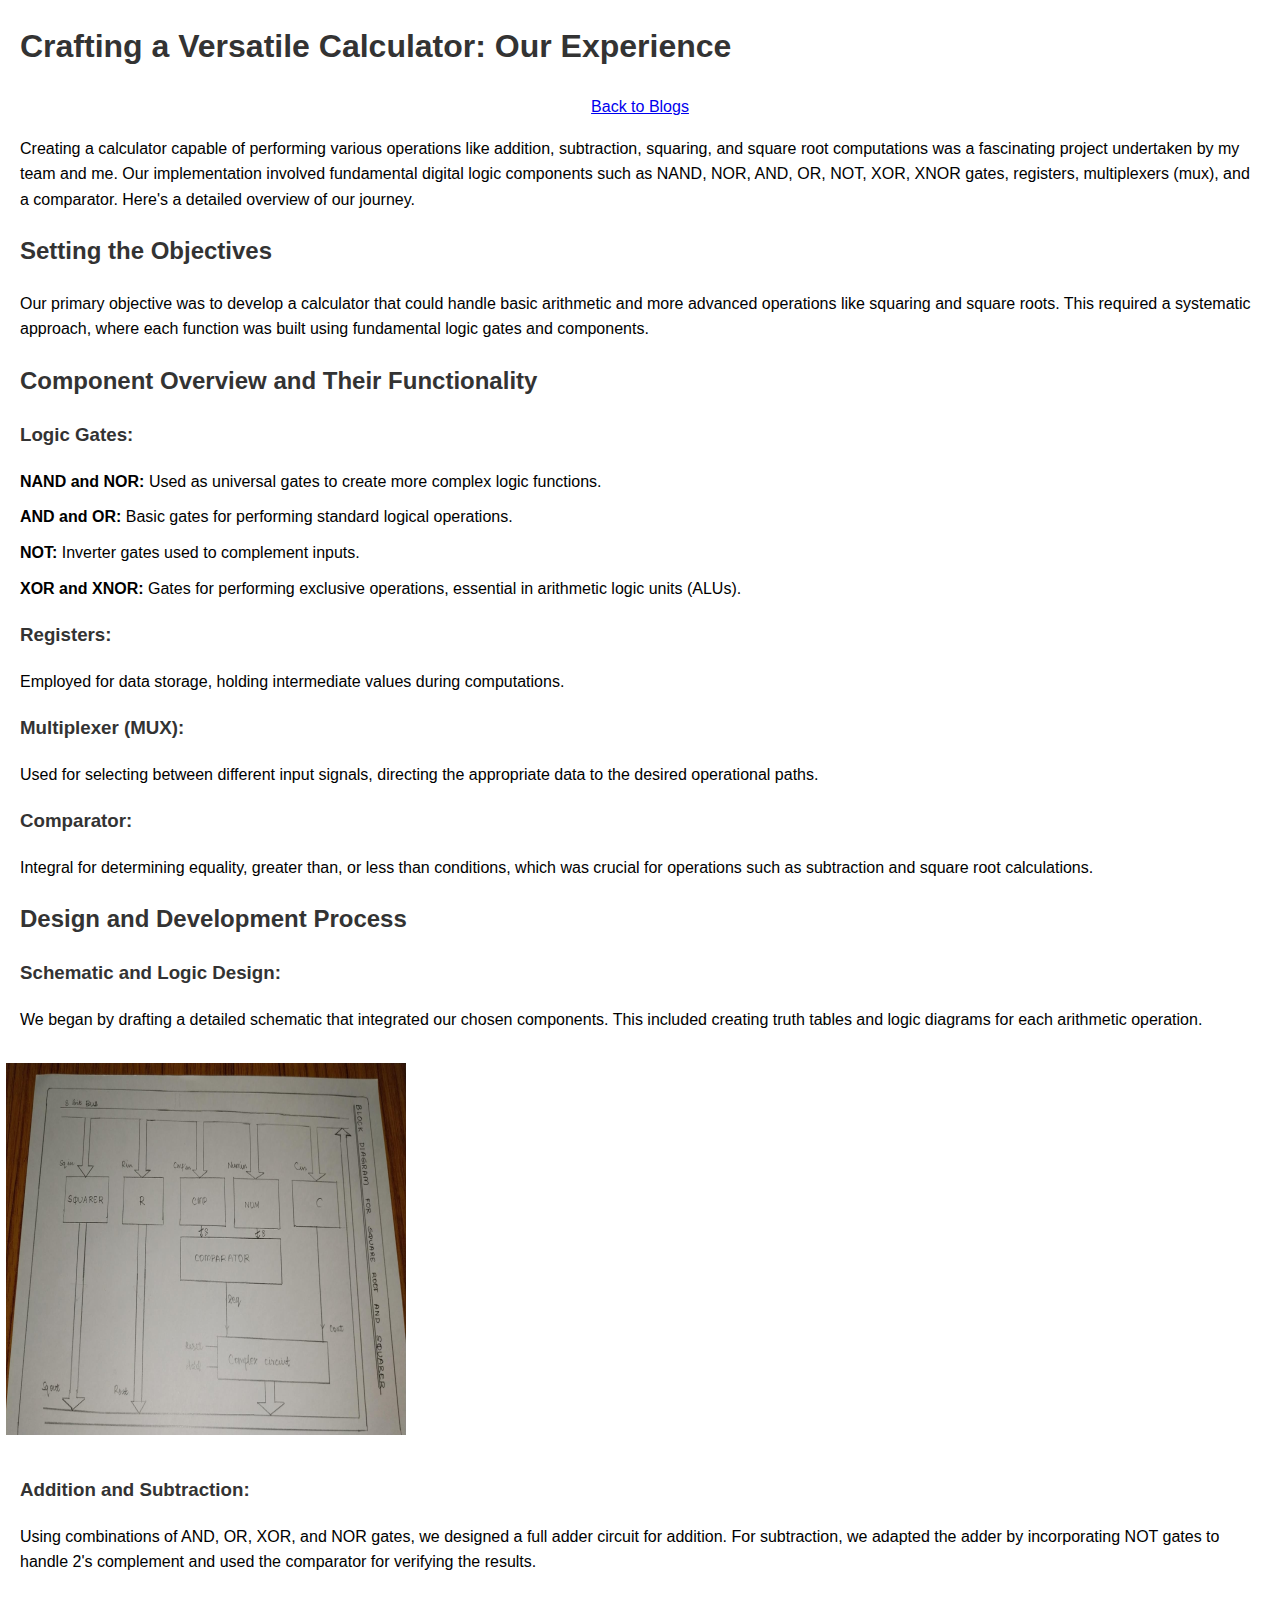
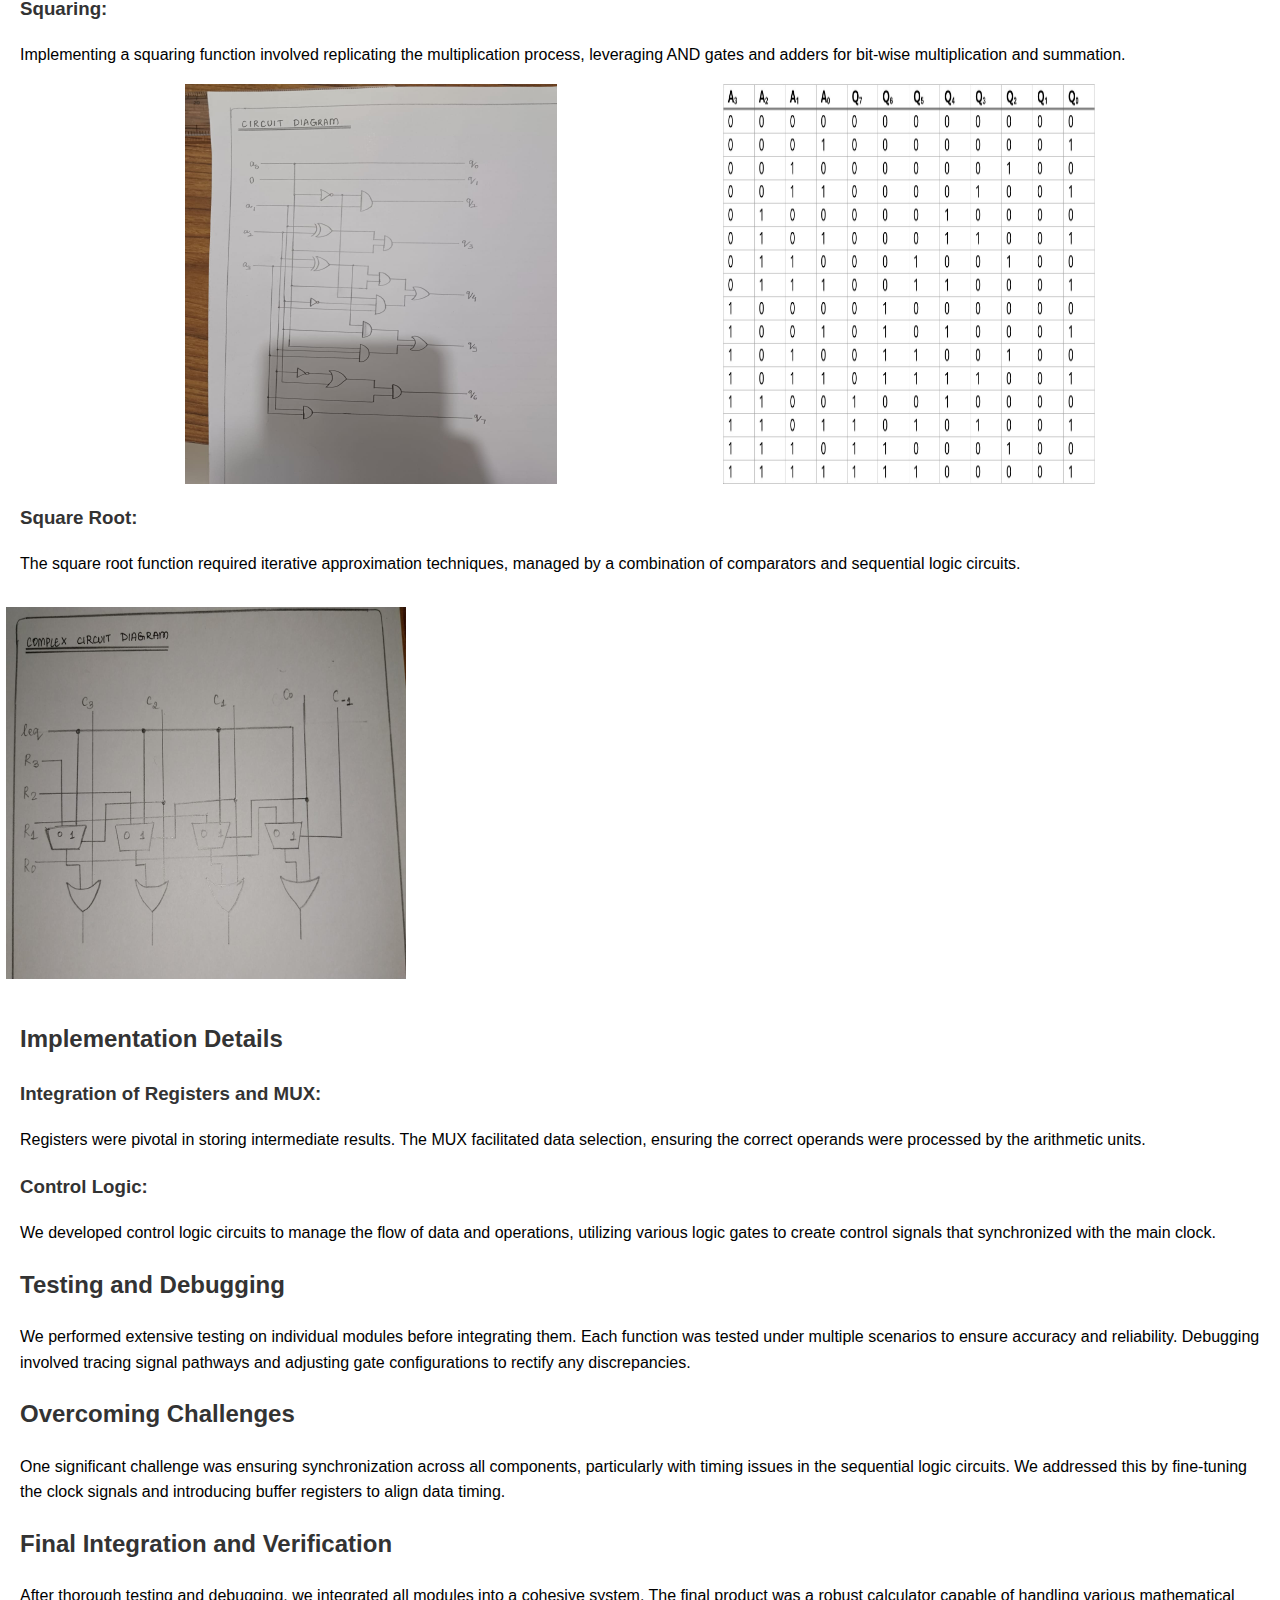
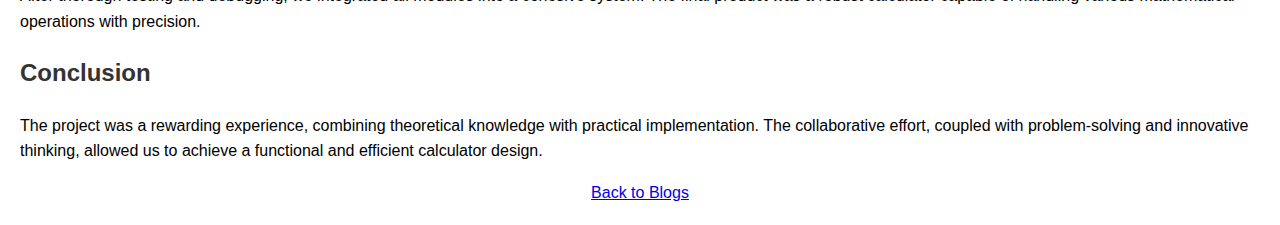
<file: src/blogs/DSD.html>
<!DOCTYPE html>
<html lang="en">
<head>
    <meta charset="UTF-8">
    <meta name="viewport" content="width=device-width, initial-scale=1.0">
    <title>Versatile Calculator Project</title>
    <style>
        body {
            font-family: Arial, sans-serif;
            line-height: 1.6;
            margin: 20px;
        }
        h1, h2, h3 {
            color: #333;
        }
        ul {
            list-style-type: none;
            padding: 0;
        }
        li {
            margin-bottom: 10px;
        }
        .section {
            margin-bottom: 20px;
        }
    </style>
</head>
<body>
    <h1>Crafting a Versatile Calculator: Our Experience</h1>
    <div style="text-align: center;">
        <a href="../../blog.html">Back to Blogs</a>
    </div>
    <div class="section">
        <p>Creating a calculator capable of performing various operations like addition, subtraction, squaring, and square root computations was a fascinating project undertaken by my team and me. Our implementation involved fundamental digital logic components such as NAND, NOR, AND, OR, NOT, XOR, XNOR gates, registers, multiplexers (mux), and a comparator. Here's a detailed overview of our journey.</p>
    </div>
    <div class="section">
        <h2>Setting the Objectives</h2>
        <p>Our primary objective was to develop a calculator that could handle basic arithmetic and more advanced operations like squaring and square roots. This required a systematic approach, where each function was built using fundamental logic gates and components.</p>
    </div>
    <div class="section">
        <h2>Component Overview and Their Functionality</h2>
        <h3>Logic Gates:</h3>
        <ul>
            <li><strong>NAND and NOR:</strong> Used as universal gates to create more complex logic functions.</li>
            <li><strong>AND and OR:</strong> Basic gates for performing standard logical operations.</li>
            <li><strong>NOT:</strong> Inverter gates used to complement inputs.</li>
            <li><strong>XOR and XNOR:</strong> Gates for performing exclusive operations, essential in arithmetic logic units (ALUs).</li>
        </ul>
        <h3>Registers:</h3>
        <p>Employed for data storage, holding intermediate values during computations.</p>
        <h3>Multiplexer (MUX):</h3>
        <p>Used for selecting between different input signals, directing the appropriate data to the desired operational paths.</p>
        <h3>Comparator:</h3>
        <p>Integral for determining equality, greater than, or less than conditions, which was crucial for operations such as subtraction and square root calculations.</p>
    </div>
    <div class="section">
        <h2>Design and Development Process</h2>
        <h3>Schematic and Logic Design:</h3>
        <p>We began by drafting a detailed schematic that integrated our chosen components. This included creating truth tables and logic diagrams for each arithmetic operation.</p>
        <img src="../../assets/Block Diagram.jpg" width="30%" height="400px" style="transform: rotate(-90deg);" />
        
        <h3>Addition and Subtraction:</h3>
        <p>Using combinations of AND, OR, XOR, and NOR gates, we designed a full adder circuit for addition. For subtraction, we adapted the adder by incorporating NOT gates to handle 2's complement and used the comparator for verifying the results.</p>

        <h3>Squaring:</h3>
        <p>Implementing a squaring function involved replicating the multiplication process, leveraging AND gates and adders for bit-wise multiplication and summation.</p>
        <div style="display: flex; justify-content: space-evenly;">
            <img src="../../assets/Squarer.jpg" width="30%" height="400px" />
            <img src="../../assets/Truth Table.jpg" width="30%" height="400px"/>
        </div>
        <h3>Square Root:</h3>
        <p>The square root function required iterative approximation techniques, managed by a combination of comparators and sequential logic circuits.</p>
        <img src="../../assets/Complex Circuit.jpg" width="30%" height="400px" style="transform: rotate(-90deg);" />
    </div>
    <div class="section">
        <h2>Implementation Details</h2>
        <h3>Integration of Registers and MUX:</h3>
        <p>Registers were pivotal in storing intermediate results. The MUX facilitated data selection, ensuring the correct operands were processed by the arithmetic units.</p>
        <h3>Control Logic:</h3>
        <p>We developed control logic circuits to manage the flow of data and operations, utilizing various logic gates to create control signals that synchronized with the main clock.</p>
    </div>
    <div class="section">
        <h2>Testing and Debugging</h2>
        <p>We performed extensive testing on individual modules before integrating them. Each function was tested under multiple scenarios to ensure accuracy and reliability. Debugging involved tracing signal pathways and adjusting gate configurations to rectify any discrepancies.</p>
    </div>
    <div class="section">
        <h2>Overcoming Challenges</h2>
        <p>One significant challenge was ensuring synchronization across all components, particularly with timing issues in the sequential logic circuits. We addressed this by fine-tuning the clock signals and introducing buffer registers to align data timing.</p>
    </div>
    <div class="section">
        <h2>Final Integration and Verification</h2>
        <p>After thorough testing and debugging, we integrated all modules into a cohesive system. The final product was a robust calculator capable of handling various mathematical operations with precision.</p>
    </div>
    <div class="section">
        <h2>Conclusion</h2>
        <p>The project was a rewarding experience, combining theoretical knowledge with practical implementation. The collaborative effort, coupled with problem-solving and innovative thinking, allowed us to achieve a functional and efficient calculator design.</p>
        <div style="text-align: center;">
            <a href="../blog.html">Back to Blogs</a>
        </div>
    </div>
</body>
</html>
</file>
